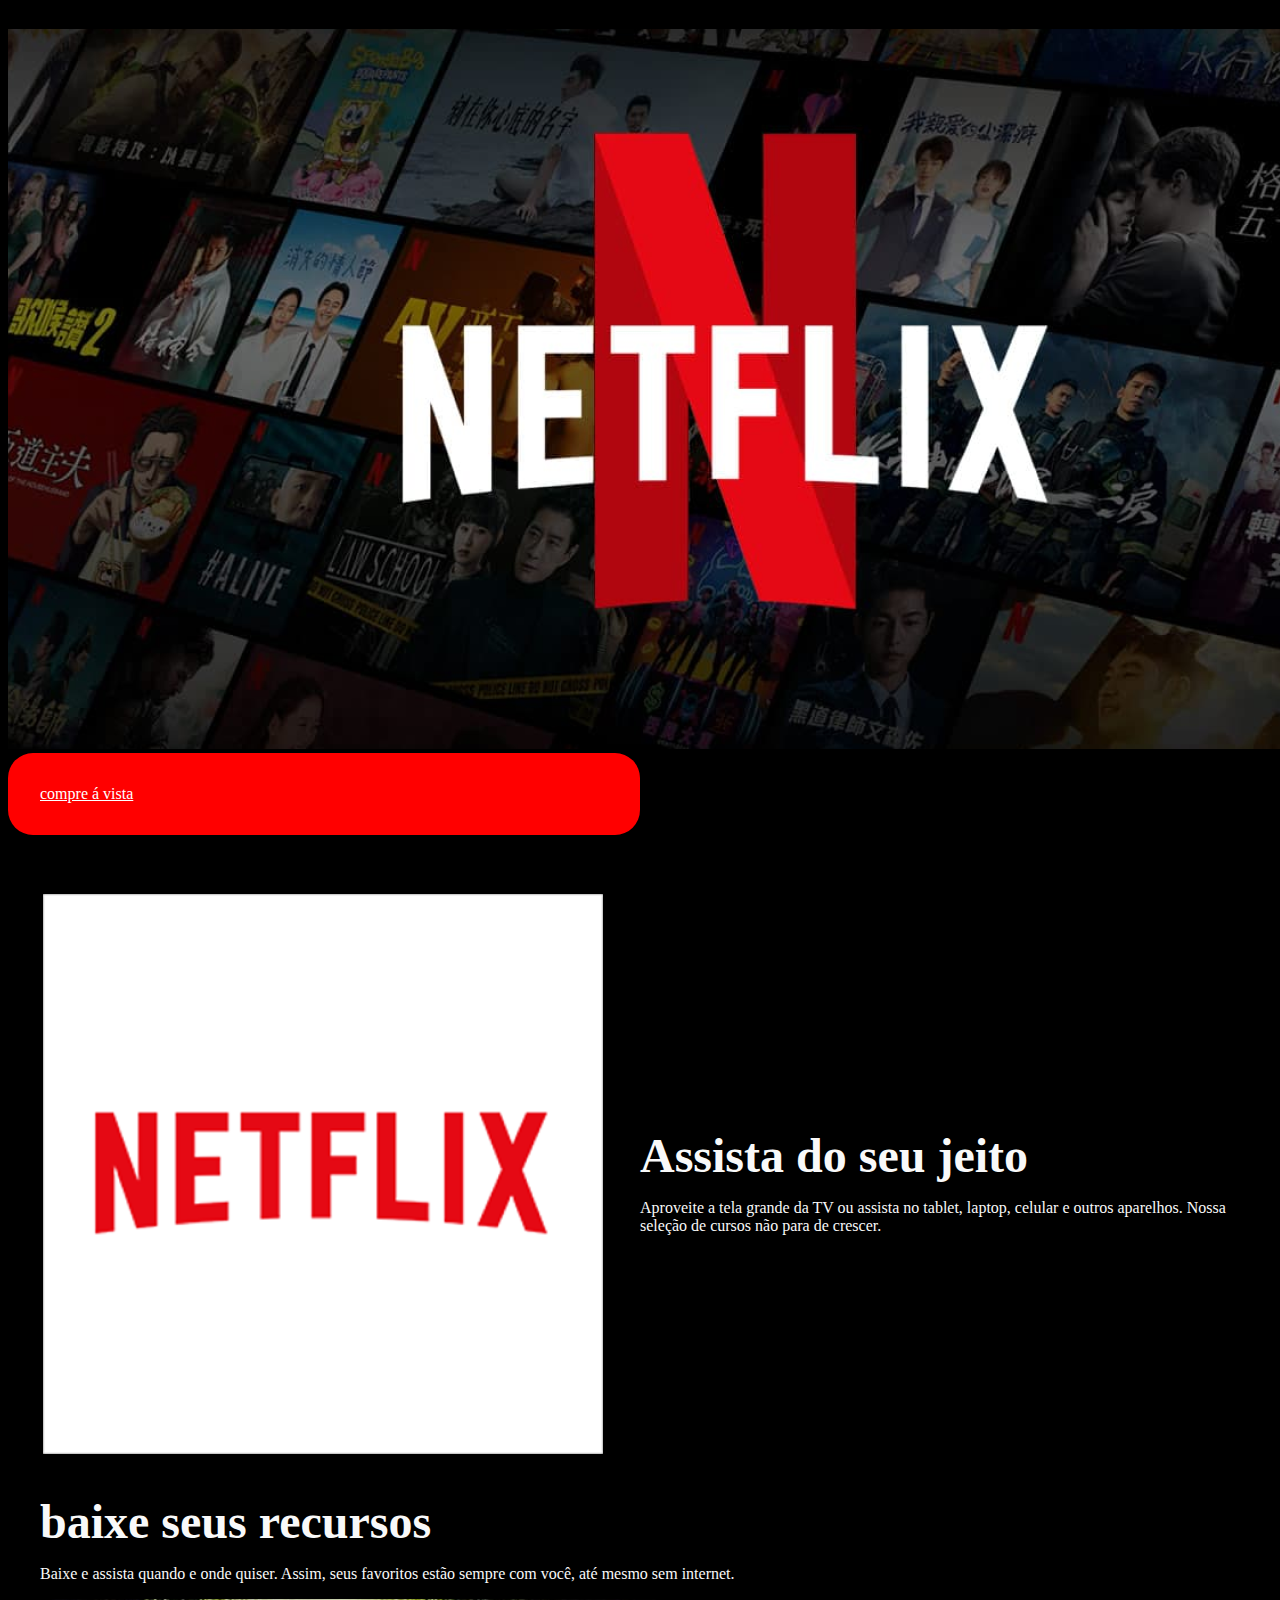
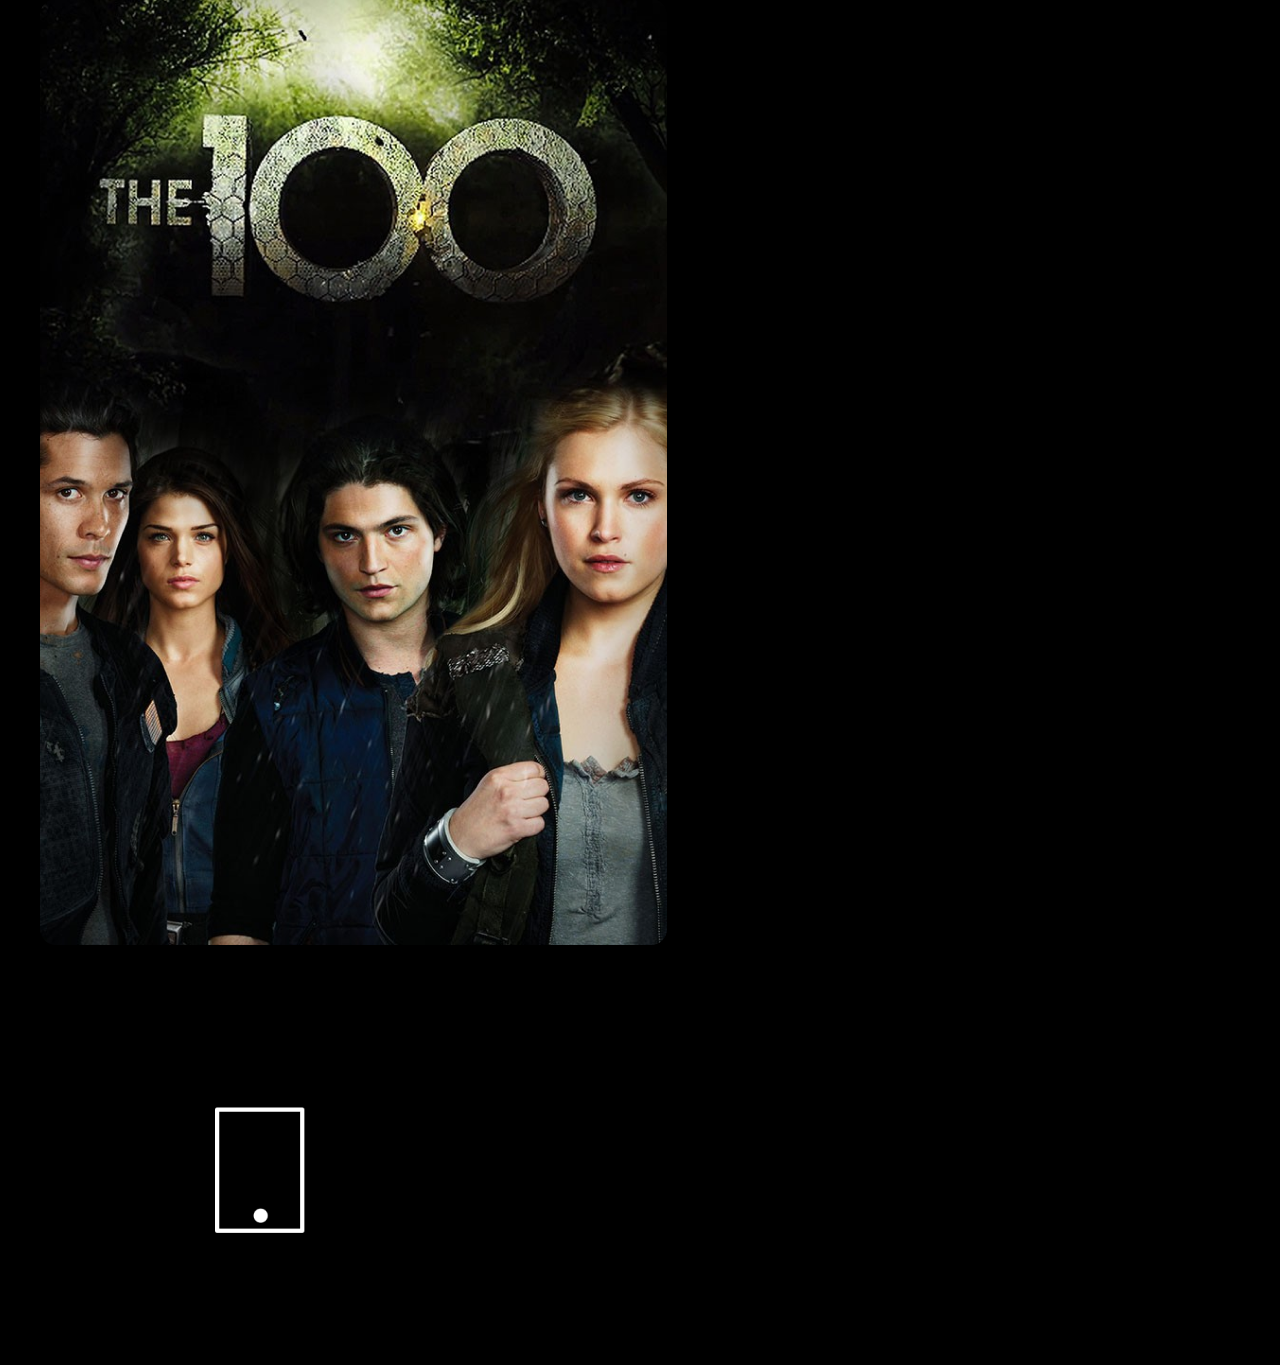
<file: NETFLIX/Index.html>
<!DOCTYPE html>
<html lang="en">
<head>
    <meta charset="UTF-8">
    <meta name="viewport" content="width=device-width, initial-scale=1.0">
    <title>NETFLIX</title>
    <link rel="stylesheet" href="style.css">
</head>
<body>
    <section class="container principal">
        <dive>
        <h1 class="container-titulo"></h1>
        <img class="container-imagem" src="img/netflix-logo-7btr 1.png" alt="faça login">
        <a class="container-botao" href="github.com">compre á vista</a>     
        <p class="container=aviso"> preço promossional</p>

        </dive>
    </section>

    <section class="container segundario">
        <img src="img/Pixel True Mockup 1.png" class="segundaria-imagem>" alt="">
        <div class="container-descricao">
            <h2 class="descricao-titulo">Assista  do seu jeito</h2>
        <p>Aproveite a tela grande da TV ou assista no tablet, laptop, celular e outros aparelhos. Nossa seleção de cursos não para de crescer.</p>
        </div>

    </section>

    <section class="segundario cotainer">
        <div class="container-descricao">
            <h2 class="descricao-titulo"> baixe seus  recursos </h2>
            <P class="descricao-texto"> Baixe e assista quando e onde quiser. Assim, seus favoritos estão sempre com você, até mesmo sem internet. </P>
        </div>
        <img class="segundaria-imagem" src="img/image 8.png" alt="">


    </section>

    <section class="dispositivos">
        <h2>disponivel nos aparelhos</h2>
        <ul>
            <li>
                <img src="img/celular.png" alt="celular">
                <h3>celular</h3>
            </li>
        </ul>

    </section>
    
</body>
</html>
</file>
<file: NETFLIX/style.css>
:root{
--cor-principal:#ffffff;
--cor-segundaria:#F9F9F9;
--cor-do-botao:#ff0000;
--cor-de-fundo:#000000;
}

body{
    background-color:var(--cor-de-fundo);
}

.container-botao{
    background-color: var(--cor-do-botao);
    border-radius: 25px;
    padding: 2em;
    color: var(--cor-principal);
    display: block;
}

.container{
    height:100  vh;
    display: grid;
    grid-template-columns: 50% 50%;
}

.segundario-imagem{
    width:50%
}

.segundario{
 align-items: center;
 margin:0 2em;
}

.descricao-titulo{
    font-weight: 700;
    font-size: 48px;
    color:var(--cor-segundaria);
    margin-bottom: 0.1em;
}

.descricao-texto{
    color: var(--cor-segundaria)
}

.container-descricao{
    color: #F9F9F9;
}
</file>
